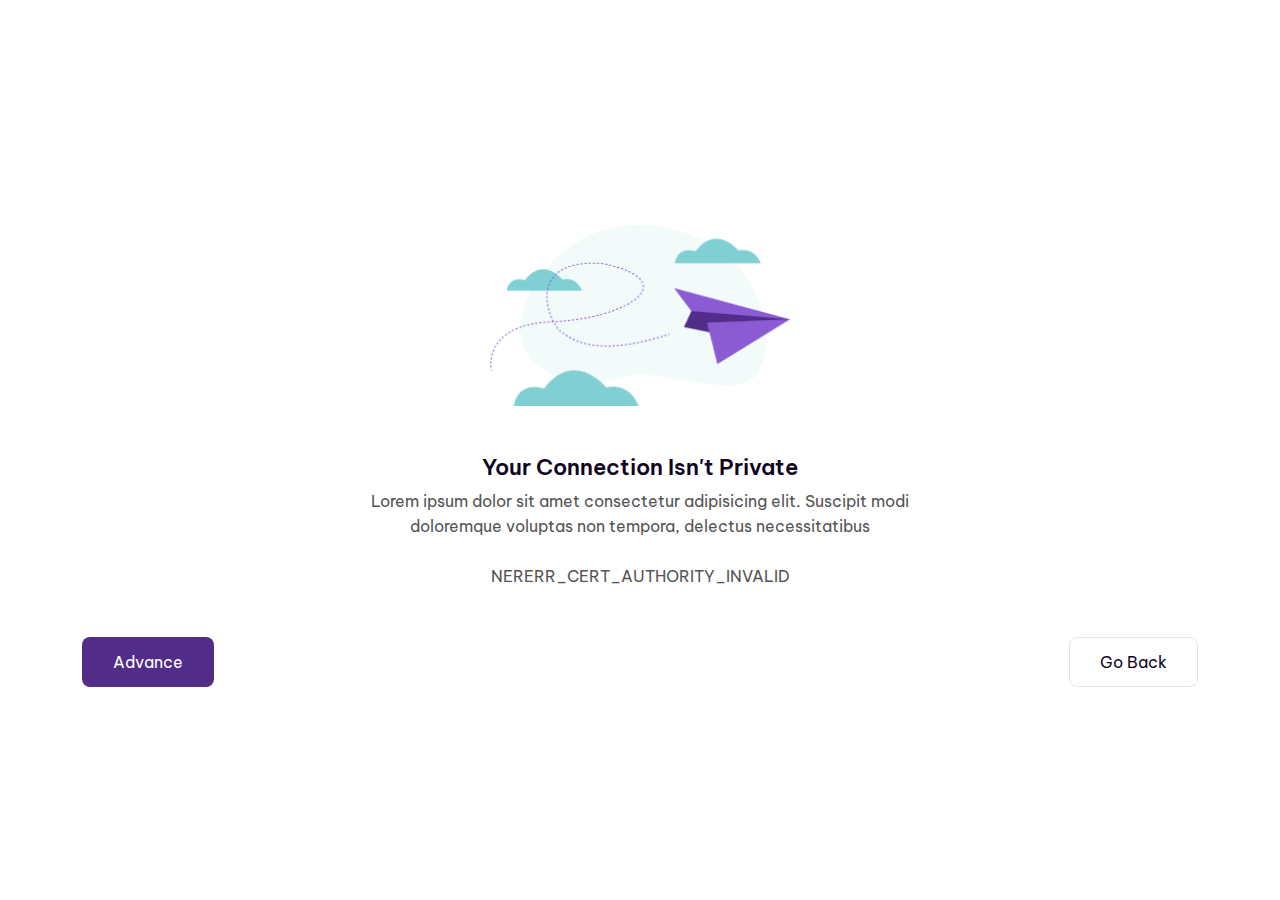
<file: private_info.html>
<!DOCTYPE html>
<html lang="en">

<head>
    <meta charset="UTF-8" />
    <meta http-equiv="X-UA-Compatible" content="IE=edge" />
    <meta name="viewport" content="width=device-width, initial-scale=1.0" />
    <title>Client Dashboard</title>
    <link rel="stylesheet" href="assets/css/all.min.css" />
    <link rel="stylesheet" href="assets/css/fontawesome.min.css" />
    <link rel="stylesheet" href="assets/css/bootstrap.min.css" />
    <link rel="stylesheet" href="assets/css/style.css" />
</head>

<body>
    <div class="main">
        <div class="container">
            <div class="private-info">
                <img src="assets/img/info-mail.png" alt="">
                <div class="text mt-5">
                    <h1>Your Connection Isn't Private</h1>
                    <p class="desc mt-2">Lorem ipsum dolor sit amet consectetur adipisicing elit. Suscipit modi doloremque voluptas non tempora, delectus necessitatibus</p>
                    <p class="mt-4">NERERR_CERT_AUTHORITY_INVALID</p>
                </div>
                <div class="btn-group mt-5">
                    <div><a href="#" class="btn">Advance</a></div>
                    <div><a href="#" class="btn btn_2">Go Back</a></div>
                </div>
            </div>
        </div>
    </div>

    <!-- JavaScript -->
    <script src="assets/js/jquery-3.6.4.min.js"></script>
    <script src="assets/js/all.min.js"></script>
    <script src="assets/js/fontawesome.min.js"></script>
    <script src="assets/js/bootstrap.min.js"></script>
    <script src="assets/js/style.js"></script>
</body>

</html>
</file>
<file: assets/css/style.css>
@import url("https://fonts.googleapis.com/css2?family=Be+Vietnam+Pro:wght@400;500;600;700&display=swap");

:root {
  /* COLOR */
  --primary-color: #512d89;
  --secondary-color: #7fcfd3;
  --title-color: #0f0324;
  --description-color: #545454;
  --white-color: #ffffff;
  --border-color: #e4e5e7;
  /* TYPOGRAPHY */
  --h1-font-size: 22px;
  --h2-font-size: 20px;
  --normal-font-size: 16px;
  --small-font-size: 13px;
  /* TYPOGRAPHY */
  --body-font: "Be Vietnam Pro", sans-serif;
}

/*========== BASE ==========*/
*,
::before,
::after {
  margin: 0;
  padding: 0;
  box-sizing: border-box;
}

.scroll-container {
  height: 20px;
  overflow-y: scroll;
}

.scroll-content {
  padding: 20px;
}

/* Hide default scrollbar */
::-webkit-scrollbar {
  width: 1px;
  height: 1px;
  padding: 5px;
}

::-webkit-scrollbar-track {
  background-color: var(--primary-color);
}

html {
  overflow-y: scroll;
  scroll-behavior: smooth;
}

body {
  font-family: var(--body-font);
  font-size: var(--normal-font-size);
  color: var(--title-color);
  line-height: 0;
}

h1,
h2,
h3,
h4,
h5,
h6,
ul {
  margin: 0;
}

h1 {
  font-size: var(--h1-font-size);
  color: var(--title-color);
  font-weight: 600;
}

h2 {
  font-size: var(--h2-font-size);
  color: var(--title-color);
  font-weight: 600;
}

p {
  font-size: var(--normal-font-size);
  color: var(--description-color);
  margin: 0;
  line-height: 1.6;
}

ul {
  margin: 0;
  padding: 0;
  list-style: none;
}

a {
  text-decoration: none;
  color: var(--title-color);
}

img {
  max-width: 100%;
  height: auto;
}

/* Common Css*/

.btn {
  padding: 12px 30px;
  border-radius: 8px;
  font-size: var(--normal-font-size);
  background: var(--primary-color);
  color: var(--white-color);
  transition: all 0.5s ease-in-out;
}

.btn:hover {
  padding: 12px 30px;
  border-radius: 8px;
  font-size: var(--normal-font-size);
  background: var(--secondary-color);
  color: var(--white-color);
}

.main {
  display: flex;
  justify-content: space-between;
  overflow: hidden;
  position: relative;
}

.body-content {
  width: 100%;
  margin-top: 60px;
  margin-left: 250px;
}

.body-container {
  margin: 50px 0;
  padding: 0 50px;
  width: 100%;
}

.page_number {
  display: flex;
  width: 250px;
  justify-content: space-between;
  align-items: center;
  margin: auto;
  margin-top: 10px;
  padding: 30px 0;
}

/* Side Navbar */

.side_navbar {
  padding: 50px 0;
  background: var(--white-color);
  box-shadow: 0px 8px 50px rgba(81, 45, 137, 0.08);
  height: 100vh;
  position: fixed;
  top: 0;
  left: 0;
  z-index: 2;
}

.side_navbar .nav {
  margin-top: 120px;
}

.side_navbar .user_profile img {
  width: 120px;
  height: 120px;
  border-radius: 100%;
  margin: auto;
  display: flex;
}

.side_navbar .client_name {
  margin-top: 20px;
  color: var(--title-color);
  font-size: 18px;
  font-weight: 800;
  text-align: center;
}

.side_navbar .review {
  display: flex;
  justify-content: space-between;
  justify-content: center;
  align-items: center;
  margin-top: 5px;
}

.side_navbar .review .icons {
  color: #ffc700;
}

.side_navbar .nav ul {
  width: 250px;
}

.side_navbar .nav ul li {
  margin-top: 20px;
}

.side_navbar .nav ul li a {
  display: flex;
  align-items: center;
  padding: 16px 20px;
  border-left: 3px solid transparent;
  transition: all 0.5s ease-in-out;
  color: var(--title-color);
}

.side_navbar .nav ul li a:hover,
.side_navbar .nav ul li a.active {
  border-left: 3px solid var(--primary-color);
  background: linear-gradient(90deg,
      rgba(127, 207, 211, 0.25) 0%,
      rgba(127, 207, 211, 0) 100%);
}

.side_navbar .nav .icons {
  margin-right: 10px;
}

/* Top Navbar */
.top_navabr {
  width: 100%;
  position: fixed;
  top: 0;
  right: 0;
  z-index: 1;
}

.top_navabr .navbar {
  padding: 25px 0;
  background: var(--white-color);
  box-shadow: 0px 8px 50px rgba(80, 45, 137, 0.11) !important;
  height: 80px;
}

.top-nav-content {
  position: absolute;
  right: 50px;
  top: 15px;
}

.top_navabr .navbar .nav-2 {
  display: none;
}

.top-nav-content .icons {
  margin-right: 30px;
}

.top-nav-content .notification {
  position: relative;
}

.top-nav-content .notification::after {
  content: "2";
  position: absolute;
  left: 10px;
  padding: 12px 10px;
  border-radius: 100px;
  font-size: 10px;
  background-color: var(--primary-color);
  color: var(--white-color);
}

/* Body Container */
.post_project {
  width: 100%;
  border: 1px solid var(--border-color);
  height: 500px;
  border-radius: 8px;
  overflow: hidden;
}

.body-container .nav {
  width: 100%;
  border-bottom: 1px solid var(--border-color);
  padding: 20px 20px;
  display: flex !important;
  justify-content: space-between;
}

.body-container .nav h1 {
  color: var(--title-color);
}

.body-container .nav h1 span {
  color: var(--description-color);
}

.body-container .nav .form-select {
  width: 250px;
}

.create-project {
  width: 100%;
  margin-top: 40px;
}

.create-project .card {
  border: none;
  margin: auto;
  max-width: 450px;
  text-align: center;
}

.create-project .card img {
  width: 80px;
  margin: auto;
}

.create-project .card .card-body {
  margin-top: 20px;
}

.create-project .card .card-body p {
  margin: 20px 0;
}

/* Last proposals received */

.post_project.user {
  width: 100%;
}

.proposals-list {
  max-height: 430px;
  overflow: auto;
}

.proposal-container {
  overflow: auto;
}

.proposals-list .proposal {
  padding: 20px;
  border-top: 1px solid var(--border-color);
  border-bottom: 1px solid var(--border-color);
  margin-top: 10px;
  display: flex;
  align-items: center;
  justify-content: space-between;
  flex-wrap: wrap;
}

.client-reviews {
  border-bottom: 1px solid var(--border-color);
  padding: 20px;
  border-top: 1px solid var(--border-color);
  margin-top: 10px;
}

.proposals-list .proposal.client {
  padding: 0;
  border: 0;
}

.client-reviews .reply {
  margin-top: 30px;
  font-weight: 500;
  color: var(--primary-color);
}

.freelancer-img {
  position: relative;
  z-index: -1;
}

.freelancer-img .active-box {
  position: absolute;
  width: 12px;
  height: 12px;
  background: var(--primary-color);
  bottom: 0;
  right: 3px;
  border: 1px solid var(--white-color);
  border-radius: 100px;
}

.freelancer-img .active-box.active {
  background: #1eaf58;
}

.freelancer-img img {
  width: 50px;
  height: 50px;
  border-radius: 100px;
}

.proposals-list .proposal .user {
  display: flex;
  align-items: center;
  flex-wrap: wrap;
  gap: 15px;
}

.proposals-list .proposal .user .proposal-info {
  margin-left: 20px;
}

.proposals-list .proposal .proposal-info .name {
  font-size: var(--small-font-size);
  font-weight: 600;
}

.proposals-list .proposal .proposal-info .project,
.proposals-list .proposal .proposal-info .messages {
  font-size: var(--small-font-size);
  color: var(--description-color);
}

.proposals-list .proposal .day p {
  font-size: var(--small-font-size);
  color: var(--description-color);
  display: flex;
  align-items: center;
}

.proposals-list .icons {
  margin-left: 5px;
  font-size: 10px;
}

/* Card Section Css */

.card-list {
  margin-top: 20px;
  text-align: center;
}

.card-list .card-row {
  display: flex !important;
  align-items: center;
  justify-content: start;
  flex-wrap: wrap;
}

.card-list .section-title h1 {
  margin: 10px 0;
}

.card-list .card-row {
  margin-top: 20px;
}

.card-list .card {
  padding: 30px 10px;
  box-shadow: 0px 8px 50px rgba(81, 45, 137, 0.08);
  border-radius: 16px;
  border-color: var(--border-color);
  position: relative;
  margin-right: 30px;
  margin-top: 20px;
  height: 100%;
}

.card-list .card::after {
  content: url("../img/next.png");
  background-size: 30px;
  background-repeat: no-repeat;
  background-position: center center;
  position: absolute;
  top: 50%;
  left: 108%;
  transform: translate(-50%, -108%);
}

@media screen and (max-width: 1650px) {
  .card-list .card::after {
    position: absolute;
    top: 50%;
    left: 112%;
    transform: translate(-50%, -112%);
  }
}

.card-list .card.ex-icon::after {
  display: none;
}

.card-list .card .card-icons {
  background: var(--primary-color);
  color: var(--white-color);
  display: flex;
  justify-content: center;
  align-items: center;
  margin: auto;
  border-radius: 100px;
  padding: 20px;
  text-align: center;
  max-width: 50px;
  max-height: 50px;
}

.card-list .card .card-body {
  height: 100%
}

.card-list .card .card-body h2 {
  margin: 15px 0;
  color: var(--title-color);
}

.card-list .card .card-body p {
  color: var(--description-color);
}

/* Active Project */

.no_proposal {
  margin: auto;
  width: 250px;
  text-align: center;
  margin-top: 80px;
}

.no_proposal h2 {
  margin-top: 20px;
  color: var(--title-color);
}

.post_project-active {
  border: 1px solid var(--border-color);
  height: 500px;
  overflow: hidden;
}

.proposals-list,
.active-project-group {
  width: 100%;
  height: 500px;
  overflow: auto;
}

.active-project {
  padding: 0 20px;
  width: 100%;
  overflow: auto;
}

.active-project .card {
  padding: 15px 20px;
  display: flex;
  flex-direction: row;
  align-items: center;
  justify-content: space-between;
  width: 100%;
  margin-top: 15px;
}

.active-project .card p {
  font-size: var(--small-font-size);
  color: var(--title-color);
  font-weight: 600;
}

.active-project .card h2 {
  font-size: 18px;
}

.active-project .card p span {
  color: var(--description-color);
}

.active-project .card a {
  font-size: var(--small-font-size);
  font-weight: 600;
}

/*=========================================== 
Find Talent Page
===========================================*/

.talent-page {
  width: 100%;
  height: 75vh;
  overflow-y: auto;
}

.proposallls:hover {
  background: #E1F2F3;
}

.client-page {
  height: 100%;
  overflow-y: hidden;
  overflow-x: auto;
}

.p-info {
  display: flex;
  justify-content: space-between;
  padding-top: 30px;
  border-top: 1px solid var(--border-color);
  margin-top: 50px;
  flex-wrap: wrap;
}

.p-info p {
  font-size: 18px;
  color: var(--description-color);
  font-weight: 600;
}

.p-info p span {
  font-size: 18px;
  color: var(--primary-color);
  font-weight: 600;
  margin-left: 10px;
}

@media screen and (max-width: 1850px) {
  .client-page {
    height: 100%;
    overflow-y: hidden;
    overflow-x: auto;
  }
}

.body-container .element .nav {
  border: 1px solid var(--border-color) !important;
  display: flex;
  justify-content: space-between;
  padding: 20px 20px;
  border-radius: 8px;
  background-color: var(--white-color);
}

.search-box {
  display: flex;
  align-items: center;
  padding: 5px;
  border: 1px solid var(--border-color);
  border-radius: 100px;
  max-width: 320px;
}

.search-box input[type="text"] {
  padding: 10px;
  border: none;
  border-radius: 4px 0 0 4px;
  width: 300px;
}

.search-box button[type="submit"] {
  background-color: var(--primary-color);
  color: #fff;
  border: none;
  padding: 10px;
  border-radius: 0 4px 4px 0;
  cursor: pointer;
  transition: background-color 0.2s ease-in-out;
  border-radius: 100px;
}

.search-box button[type="submit"]:hover {
  background-color: #3367d6;
}

.fa-search {
  font-size: 18px;
}

.talent_profile {
  padding: 30px 20px;
  border: 1px solid var(--border-color);
  border-radius: 8px;
  width: 100%;
}

.contact {
  margin-top: 20px;
}

.talent_profile .talent-info img {
  margin-right: 30px;
}

.freelancer_img {
  width: 100px;
  height: 100px;
  border-radius: 10000px;
}

.talent-info {
  width: 100%;
  display: flex;
  align-items: flex-start;
  justify-content: space-between;
  flex-wrap: wrap;
}

.freelancer_info {
  display: flex;
  align-items: center;
  justify-content: space-between;
  width: 100%;
  flex-wrap: wrap;
}

.freelancer {
  display: flex;
  align-items: center;
  flex-wrap: wrap;
}

.talent_profile .talent-info .down-icons-list,
.talent_profile .talent-info .down-icons-list .star,
.talent_profile .talent-info .down-icons-list .ex_icon {
  display: flex;
  justify-content: space-around;
  align-items: center;
}

.talent_profile .talent-info .down-icons-list {
  margin-top: 10px;
  flex-wrap: wrap;
  gap: 10px;
}

.talent_profile .talent-info .down-icons-list .ex_icon span {
  background: var(--primary-color);
  color: var(--white-color);
  display: flex;
  justify-content: center;
  align-items: center;
  margin: auto;
  border-radius: 100px;
  padding: 15px;
  text-align: center;
  max-width: 20px;
  max-height: 20px;
  margin-right: 10px;
}

.talent_profile .talent-info .down-icons-list .ex_icon span:nth-child(1) {
  background: #f3ebfd;
  color: #5f3799;
  border: 1px solid #5e37995d;
}

.talent_profile .talent-info .down-icons-list .ex_icon span:nth-child(2) {
  background: #fffae4;
  color: #f2ca4c;
  border: 1px solid #f2cb4c5b;
}

.talent_profile .talent-info .down-icons-list .ex_icon span:nth-child(3) {
  background: #e6f9fb;
  color: #7bc3c9;
  border: 1px solid #7bc2c956;
}

.talent_profile .talent-info .down-icons-list .ex_icon span .icons {
  font-size: 12px;
}

.talent_profile .talent-info .down-icons-list .star .icons {
  margin: 0 2px;
  color: #ffc700;
}

.talent_profile .talent-info .down-icons-list .country {
  margin-left: 15px;
}

.talent_profile .talent-info .down-icons-list .country img {
  margin-left: 15px;
  margin-right: 10px;
}

.talent_profile .about-freelancer {
  width: 100%;
  margin-top: 30px;
  color: var(--description-color);
}

.about-freelancer p,
.description_part p {
  display: inline-block;
  overflow: hidden;
  text-overflow: ellipsis;
  display: -webkit-box;
  -webkit-line-clamp: 3;
  -webkit-box-orient: vertical;
}

.talent_profile .keywords-group {
  margin-top: 20px;
  display: flex;
  align-items: center;
  flex-wrap: wrap;
  gap: 10px;
}

.talent_profile .keywords-group .ky_btn {
  font-size: var(--small-font-size);
  padding: 16px 16px;
  background: rgba(81, 45, 137, 0.05);
  border-radius: 100px;
  font-weight: 600;
  margin-right: 10px;
}

.description_part,
.text__content {
  max-height: 81px;
  overflow: hidden;
  transition: max-height 0.3s ease;
}


.text__content2 {
  max-height: 55px;
  overflow: hidden;
  transition: max-height 0.3s ease;
}

#toggleButton,
#toggleButton2 {
  color: var(--primary-color);
  font-weight: 600;
  font-size: 15px;
}

.text__content.showLess,
.text__content2.showLess {
  max-height: 100%;
}

.talent-page.freelancer_profile {
  overflow-x: auto;
}


/*=========================================== 
Talent Profile Page
===========================================*/

.about_us {
  padding: 20px;
  margin-top: 30px;
  border: 1px solid var(--border-color);
  border-radius: 8px;
}

.about_us .section-title {
  display: flex;
  justify-content: space-between;
  align-items: center;
  flex-wrap: wrap;
  gap: 10px;
}

.about_us .section-title .btn {
  background: var(--secondary-color);
}

.about_us p {
  margin-top: 30px;
  color: var(--description-color);
}

.freelancer_profile {
  height: 100%;
}

.seller_review .post_project,
.seller_review .proposals-list {
  height: auto !important;
}

.seller_review .ratting {
  display: flex;
  justify-content: space-between;
  align-items: center;
}

.seller_review .proposals-list .proposal .user .proposal-info p.name {
  font-size: 16px !important;
  font-weight: 600;
}

.seller_review .ratting p {
  display: flex;
  justify-content: space-between;
  align-items: center;
  margin-right: 20px;
}

.seller_review .ratting p,
.seller_review .ratting p .icons,
.seller_review .ratting p img {
  margin-right: 10px;
  font-size: var(--small-font-size);
  color: var(--primary-color);
  font-weight: 600;
}

.seller_review .ratting p .icons {
  color: #ffc700;
}

.seller_review .post_project .nav {
  border: none !important;
}

.seller_review .nav h1.ratting_number .icons {
  color: #ffc700;
  margin-right: 10px;
}

.seller_review .freelancer-img img {
  width: 70px;
  height: 70px;
  border-radius: 100px;
}

/*=========================================== 
Project Page
===========================================*/

.project_area {
  border: 1px solid var(--border-color);
  padding: 20px;
  border-radius: 8px;
}

.project_area .project_info .project_heading {
  margin-bottom: 30px;
}

.project_area .project_info h2 {
  margin-bottom: 15px;
}

.project_area .project_info .date {
  font-size: var(--small-font-size);
}

.project_area .box {
  border: 1px solid var(--border-color);
  padding: 20px;
  text-align: center;
  margin: 20px 0;
  border-radius: 8px;
}

.project_area .box .proposal_number {
  margin-top: 20px;
  font-size: 32px;
}

.project_area .box .btn {
  background: var(--primary-color);
  margin-left: 20px;
}

.contact .btn_part {
  display: flex;
  justify-content: space-between;
  align-items: center;
}

.contact .btn_part .icons_group .icons {
  padding: 10px;
  border-radius: 100px;
}

.contact .btn_part .icons_group .icons:nth-child(1) {
  background: var(--primary-color);
  color: var(--white-color);
}

.contact .btn_part .icons_group .icons:nth-child(2) {
  background: var(--secondary-color);
  color: var(--white-color);
}

/* Private-Info Page */

.private-info {
  position: relative;
  left: 50%;
  top: 75%;
  transform: translate(-50%, -50%);
  width: 100%;
  height: 100vh;

}

.private-info img {
  width: 300px;
  height: auto;
  display: flex;
  margin: auto;
}

.private-info .text {
  max-width: 550px;
  margin: auto;
  text-align: center;
}

.btn-group {
  display: flex;
  justify-content: space-between;
  align-items: center;
}

.btn-group .btn.btn_2 {
  border: 1px solid var(--border-color);
  background: transparent;
  color: var(--title-color);
}

.btn-group .btn.btn_2:hover {
  background: var(--primary-color);
  color: var(--white-color);
}

.private-info .desc {
  max-width: 550px;
}

/*=========================================== 
Popup
===========================================*/

.modal-open .modal {
  padding-left: 0 !important;
}

.modal.show .modal-dialog {
  padding: 20px;
  padding-left: 5px;
}

.modal-dialog {
  width: 850px;
  max-width: 100%;
  border-radius: 8px;
}

.modal-title span {
  font-size: 16px;
  font-weight: 400;
  color: var(--description-color);
}

.modal-content {
  background: var(--white-color);
  border-radius: 8px;
}

.btn-close {
  opacity: 1;
  background: transparent;
  border: none;
  font-size: 22px;
  color: var(--title-color);
  --bs-btn-close-focus-opacity: 0;
}

/* Proceed Popoup */

#proceed .modal-dialog,
#released .modal-dialog {
  width: 450px;
}

.proceed .btn-group {
  justify-content: flex-start;
  gap: 10px;
}

.proceed .btn-group div {
  width: 100%;
}

.proceed a.btn {
  width: inherit;
}

.released {
  text-align: center;
}

/* Support Popup */

.user-info .items {
  display: flex;
  justify-content: space-between;
  align-items: center;
  flex-wrap: wrap;
  gap: 20px;
}

.user-info .item {
  margin-top: 30px;
  width: 100%;
}

.user-info .btn {
  margin-top: 30px;
  border-radius: 1000px;
  width: 100%;
}

.items input {
  padding: 12px 15px;
  border-radius: 80px;
  background: var(--bg-color);
  border: 1px solid var(--border-color);
  width: 100%;
  box-sizing: border-box;
  color: var(--title-color);
  margin-top: 20px;
}

.items textarea {
  padding: 12px 15px;
  border-radius: 16px;
  background: var(--bg-color);
  border: 1px solid var(--border-color);
  width: 100%;
  box-sizing: border-box;
  color: var(--title-color);
  margin-top: 20px;
}

/* Create Project Popup */

.checkbox_item {
  display: flex;
}

.items .checkbox {
  width: auto;
  margin-top: 0;
  margin-right: 15px;
}

/* Notification Popup */
.notification {
  overflow: auto;
  height: 500px;
}

.notification .sourch,
.notification .item {
  display: flex;
  justify-content: space-between;
  align-items: center;
}

.notification .item {
  padding: 20px;
  border: 1px solid var(--border-color);
  border-radius: 16px;
  margin-top: 20px;
  opacity: 0.4;
}

.notification .item.active {
  padding: 20px;
  border: 1px solid var(--border-color);
  border-radius: 16px;
  background: var(--white-color);
  margin-top: 20px;
  opacity: 1;
}

.notification .sourch img {
  margin-right: 20px;
  width: 50px;
  height: 50px;
  border-radius: 100px;
}

.notification .sourch .text {
  margin-top: -8px;
}

.notification .sourch .text p {
  margin-bottom: 16px;
  font-size: 18px;
  font-weight: 600;
  color: var(--title-color);
}

/* Edit Profile Popup  */
.upload-img {
  display: flex;
  align-items: center;
  flex-wrap: wrap;
  gap: 15px;
}

.upload-img p {
  margin-left: 30px;
}

.upload-img canvas {
  height: 170px;
  width: 170px;
  border-radius: 100px;
  background: var(--border-color);
}

/* Responcive Part */

@media screen and (max-width: 1350px) {
  .body-content {
    margin-left: 0;
  }

  .side_navbar {
    display: none;
  }

  .navbar-toggler {
    display: block !important;
  }

  .card-list .card::after {
    display: none;
  }

  .card-list .card {
    width: 100%;
    margin-right: 0;
  }

  .EXXX {
    position: fixed;
  }


  .top_navabr .navbar .nav-2 {
    display: block !important;
    background: var(--white-color);
    margin-top: 30px;
    height: 100vh;
    padding: 30px 30px;
    width: 100%;
    position: absolute;
    top: 60px;
    left: 0;
  }

  navbar-collapse.collapse.show .top_navabr .navbar .nav-2 {
    display: block;
  }

  .top_navabr .navbar .nav-2 li {
    margin-top: 20px;
  }

  .top_navabr .navbar .nav-2 li .icons {
    margin-right: 10px;
  }
}


@media screen and (max-width: 991px) {

  .body-container {
    margin-left: 0;
  }

  .post_project.user {
    margin-top: 20px;
  }

  .page_number {
    padding-bottom: 120px;
  }

  .active-project-group,
  .post_project-active {
    height: 100% !important;
  }

  .active-project-group {
    padding-bottom: 20px;
  }

  .proposals-list {
    max-height: 100%;
  }
}

@media screen and (max-width: 800px) {
  .card-list .card-row .card {
    width: 100%;
    overflow: hidden;
  }

  .card-list .card-row img {
    rotate: 90deg;
  }

  .body-container .nav {
    display: block !important;
  }

  .body-container .nav .form-select {
    margin-top: 20px;
    width: 100% !important;
  }
}

@media screen and (max-width: 768px) {
  .proposals-list .client-reviews {
    display: flex;
    flex-direction: column;
    flex-wrap: wrap;
    gap: 10px;
  }

  .active-project .card {
    display: flex;
    flex-direction: column;
    gap: 20px;
    text-align: center;
  }

  .talent_profile {
    display: flex;
    flex-direction: column;
  }

  .talent_profile .btn {
    margin-top: 30px;
    width: 100%;
  }

  .search-box input[type="text"] {
    width: 100%;
  }

  .body-container .element .nav .search-box {
    max-width: 100% !important;
    margin-top: 20px;
  }

  .seller_review .nav h1.ratting_number {
    margin-top: 20px;
  }

  .freelancer_img {
    margin-bottom: 20px;
  }
}

@media screen and (max-width: 576px) {
  .top-nav-content {
    right: 16px !important;
  }

  .body-container {
    padding: 0 20px;
  }

  .notification .item {
    display: flex;
    flex-direction: column;
    flex-wrap: wrap;
    gap: 10px;
  }

  .talent-page.freelancer_profile {
    height: 100%;
  }

  .client-page {
    height: 100%;
    overflow-y: hidden;
    overflow-x: auto;
  }

  .day {
    margin-top: 10px;
  }
}

@media screen and (max-width: 400px) {
  .proposals-list .proposal {
    align-items: self-start;
  }

  .proposals-list .proposal .user .proposal-info {
    margin-left: 0;
  }

}
</file>
